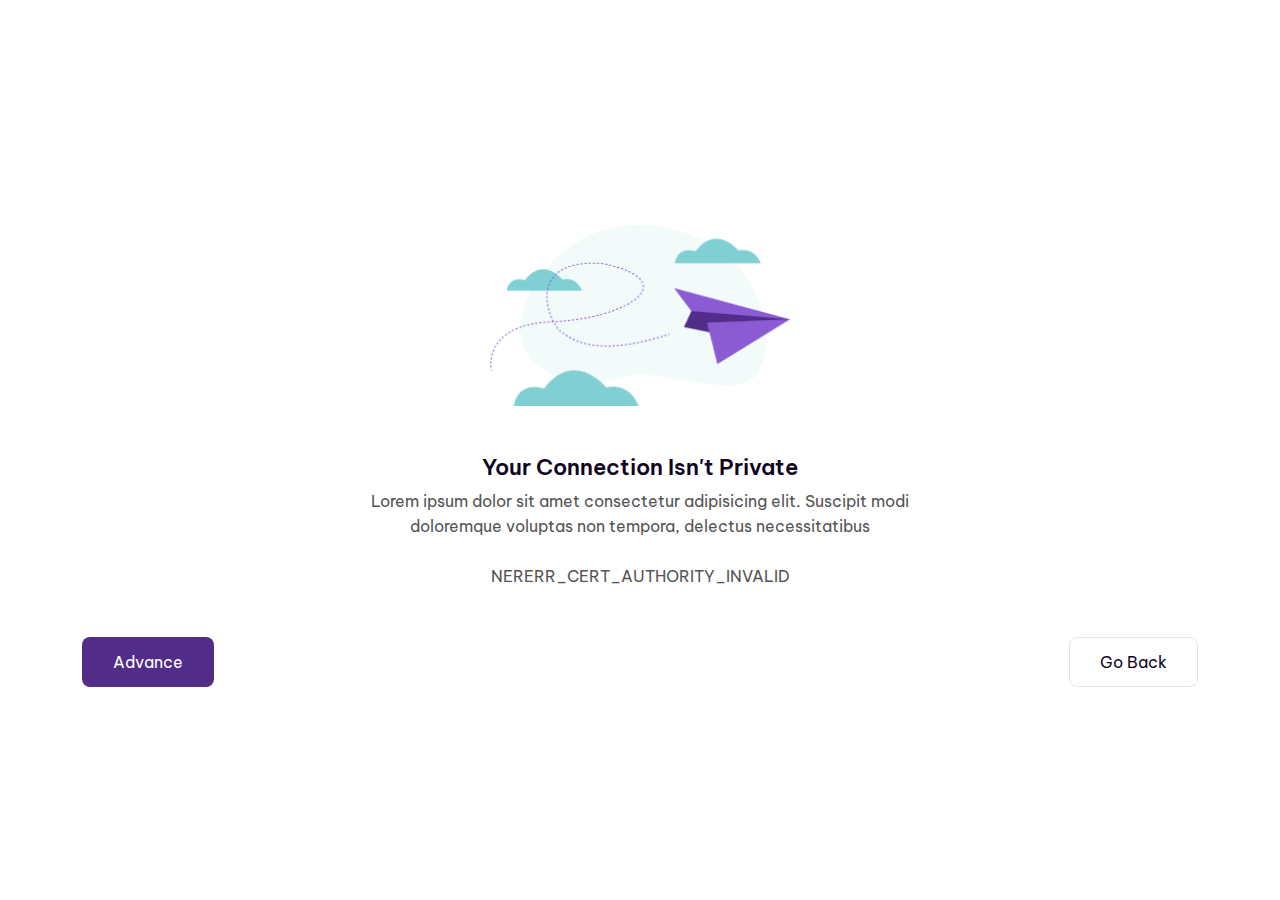
<file: private_info.html>
<!DOCTYPE html>
<html lang="en">

<head>
    <meta charset="UTF-8" />
    <meta http-equiv="X-UA-Compatible" content="IE=edge" />
    <meta name="viewport" content="width=device-width, initial-scale=1.0" />
    <title>Client Dashboard</title>
    <link rel="stylesheet" href="assets/css/all.min.css" />
    <link rel="stylesheet" href="assets/css/fontawesome.min.css" />
    <link rel="stylesheet" href="assets/css/bootstrap.min.css" />
    <link rel="stylesheet" href="assets/css/style.css" />
</head>

<body>
    <div class="main">
        <div class="container">
            <div class="private-info">
                <img src="assets/img/info-mail.png" alt="">
                <div class="text mt-5">
                    <h1>Your Connection Isn't Private</h1>
                    <p class="desc mt-2">Lorem ipsum dolor sit amet consectetur adipisicing elit. Suscipit modi doloremque voluptas non tempora, delectus necessitatibus</p>
                    <p class="mt-4">NERERR_CERT_AUTHORITY_INVALID</p>
                </div>
                <div class="btn-group mt-5">
                    <div><a href="#" class="btn">Advance</a></div>
                    <div><a href="#" class="btn btn_2">Go Back</a></div>
                </div>
            </div>
        </div>
    </div>

    <!-- JavaScript -->
    <script src="assets/js/jquery-3.6.4.min.js"></script>
    <script src="assets/js/all.min.js"></script>
    <script src="assets/js/fontawesome.min.js"></script>
    <script src="assets/js/bootstrap.min.js"></script>
    <script src="assets/js/style.js"></script>
</body>

</html>
</file>
<file: assets/css/style.css>
@import url("https://fonts.googleapis.com/css2?family=Be+Vietnam+Pro:wght@400;500;600;700&display=swap");

:root {
  /* COLOR */
  --primary-color: #512d89;
  --secondary-color: #7fcfd3;
  --title-color: #0f0324;
  --description-color: #545454;
  --white-color: #ffffff;
  --border-color: #e4e5e7;
  /* TYPOGRAPHY */
  --h1-font-size: 22px;
  --h2-font-size: 20px;
  --normal-font-size: 16px;
  --small-font-size: 13px;
  /* TYPOGRAPHY */
  --body-font: "Be Vietnam Pro", sans-serif;
}

/*========== BASE ==========*/
*,
::before,
::after {
  margin: 0;
  padding: 0;
  box-sizing: border-box;
}

.scroll-container {
  height: 20px;
  overflow-y: scroll;
}

.scroll-content {
  padding: 20px;
}

/* Hide default scrollbar */
::-webkit-scrollbar {
  width: 1px;
  height: 1px;
  padding: 5px;
}

::-webkit-scrollbar-track {
  background-color: var(--primary-color);
}

html {
  overflow-y: scroll;
  scroll-behavior: smooth;
}

body {
  font-family: var(--body-font);
  font-size: var(--normal-font-size);
  color: var(--title-color);
  line-height: 0;
}

h1,
h2,
h3,
h4,
h5,
h6,
ul {
  margin: 0;
}

h1 {
  font-size: var(--h1-font-size);
  color: var(--title-color);
  font-weight: 600;
}

h2 {
  font-size: var(--h2-font-size);
  color: var(--title-color);
  font-weight: 600;
}

p {
  font-size: var(--normal-font-size);
  color: var(--description-color);
  margin: 0;
  line-height: 1.6;
}

ul {
  margin: 0;
  padding: 0;
  list-style: none;
}

a {
  text-decoration: none;
  color: var(--title-color);
}

img {
  max-width: 100%;
  height: auto;
}

/* Common Css*/

.btn {
  padding: 12px 30px;
  border-radius: 8px;
  font-size: var(--normal-font-size);
  background: var(--primary-color);
  color: var(--white-color);
  transition: all 0.5s ease-in-out;
}

.btn:hover {
  padding: 12px 30px;
  border-radius: 8px;
  font-size: var(--normal-font-size);
  background: var(--secondary-color);
  color: var(--white-color);
}

.main {
  display: flex;
  justify-content: space-between;
  overflow: hidden;
  position: relative;
}

.body-content {
  width: 100%;
  margin-top: 60px;
  margin-left: 250px;
}

.body-container {
  margin: 50px 0;
  padding: 0 50px;
  width: 100%;
}

.page_number {
  display: flex;
  width: 250px;
  justify-content: space-between;
  align-items: center;
  margin: auto;
  margin-top: 10px;
  padding: 30px 0;
}

/* Side Navbar */

.side_navbar {
  padding: 50px 0;
  background: var(--white-color);
  box-shadow: 0px 8px 50px rgba(81, 45, 137, 0.08);
  height: 100vh;
  position: fixed;
  top: 0;
  left: 0;
  z-index: 2;
}

.side_navbar .nav {
  margin-top: 120px;
}

.side_navbar .user_profile img {
  width: 120px;
  height: 120px;
  border-radius: 100%;
  margin: auto;
  display: flex;
}

.side_navbar .client_name {
  margin-top: 20px;
  color: var(--title-color);
  font-size: 18px;
  font-weight: 800;
  text-align: center;
}

.side_navbar .review {
  display: flex;
  justify-content: space-between;
  justify-content: center;
  align-items: center;
  margin-top: 5px;
}

.side_navbar .review .icons {
  color: #ffc700;
}

.side_navbar .nav ul {
  width: 250px;
}

.side_navbar .nav ul li {
  margin-top: 20px;
}

.side_navbar .nav ul li a {
  display: flex;
  align-items: center;
  padding: 16px 20px;
  border-left: 3px solid transparent;
  transition: all 0.5s ease-in-out;
  color: var(--title-color);
}

.side_navbar .nav ul li a:hover,
.side_navbar .nav ul li a.active {
  border-left: 3px solid var(--primary-color);
  background: linear-gradient(90deg,
      rgba(127, 207, 211, 0.25) 0%,
      rgba(127, 207, 211, 0) 100%);
}

.side_navbar .nav .icons {
  margin-right: 10px;
}

/* Top Navbar */
.top_navabr {
  width: 100%;
  position: fixed;
  top: 0;
  right: 0;
  z-index: 1;
}

.top_navabr .navbar {
  padding: 25px 0;
  background: var(--white-color);
  box-shadow: 0px 8px 50px rgba(80, 45, 137, 0.11) !important;
  height: 80px;
}

.top-nav-content {
  position: absolute;
  right: 50px;
  top: 15px;
}

.top_navabr .navbar .nav-2 {
  display: none;
}

.top-nav-content .icons {
  margin-right: 30px;
}

.top-nav-content .notification {
  position: relative;
}

.top-nav-content .notification::after {
  content: "2";
  position: absolute;
  left: 10px;
  padding: 12px 10px;
  border-radius: 100px;
  font-size: 10px;
  background-color: var(--primary-color);
  color: var(--white-color);
}

/* Body Container */
.post_project {
  width: 100%;
  border: 1px solid var(--border-color);
  height: 500px;
  border-radius: 8px;
  overflow: hidden;
}

.body-container .nav {
  width: 100%;
  border-bottom: 1px solid var(--border-color);
  padding: 20px 20px;
  display: flex !important;
  justify-content: space-between;
}

.body-container .nav h1 {
  color: var(--title-color);
}

.body-container .nav h1 span {
  color: var(--description-color);
}

.body-container .nav .form-select {
  width: 250px;
}

.create-project {
  width: 100%;
  margin-top: 40px;
}

.create-project .card {
  border: none;
  margin: auto;
  max-width: 450px;
  text-align: center;
}

.create-project .card img {
  width: 80px;
  margin: auto;
}

.create-project .card .card-body {
  margin-top: 20px;
}

.create-project .card .card-body p {
  margin: 20px 0;
}

/* Last proposals received */

.post_project.user {
  width: 100%;
}

.proposals-list {
  max-height: 430px;
  overflow: auto;
}

.proposal-container {
  overflow: auto;
}

.proposals-list .proposal {
  padding: 20px;
  border-top: 1px solid var(--border-color);
  border-bottom: 1px solid var(--border-color);
  margin-top: 10px;
  display: flex;
  align-items: center;
  justify-content: space-between;
  flex-wrap: wrap;
}

.client-reviews {
  border-bottom: 1px solid var(--border-color);
  padding: 20px;
  border-top: 1px solid var(--border-color);
  margin-top: 10px;
}

.proposals-list .proposal.client {
  padding: 0;
  border: 0;
}

.client-reviews .reply {
  margin-top: 30px;
  font-weight: 500;
  color: var(--primary-color);
}

.freelancer-img {
  position: relative;
  z-index: -1;
}

.freelancer-img .active-box {
  position: absolute;
  width: 12px;
  height: 12px;
  background: var(--primary-color);
  bottom: 0;
  right: 3px;
  border: 1px solid var(--white-color);
  border-radius: 100px;
}

.freelancer-img .active-box.active {
  background: #1eaf58;
}

.freelancer-img img {
  width: 50px;
  height: 50px;
  border-radius: 100px;
}

.proposals-list .proposal .user {
  display: flex;
  align-items: center;
  flex-wrap: wrap;
  gap: 15px;
}

.proposals-list .proposal .user .proposal-info {
  margin-left: 20px;
}

.proposals-list .proposal .proposal-info .name {
  font-size: var(--small-font-size);
  font-weight: 600;
}

.proposals-list .proposal .proposal-info .project,
.proposals-list .proposal .proposal-info .messages {
  font-size: var(--small-font-size);
  color: var(--description-color);
}

.proposals-list .proposal .day p {
  font-size: var(--small-font-size);
  color: var(--description-color);
  display: flex;
  align-items: center;
}

.proposals-list .icons {
  margin-left: 5px;
  font-size: 10px;
}

/* Card Section Css */

.card-list {
  margin-top: 20px;
  text-align: center;
}

.card-list .card-row {
  display: flex !important;
  align-items: center;
  justify-content: start;
  flex-wrap: wrap;
}

.card-list .section-title h1 {
  margin: 10px 0;
}

.card-list .card-row {
  margin-top: 20px;
}

.card-list .card {
  padding: 30px 10px;
  box-shadow: 0px 8px 50px rgba(81, 45, 137, 0.08);
  border-radius: 16px;
  border-color: var(--border-color);
  position: relative;
  margin-right: 30px;
  margin-top: 20px;
  height: 100%;
}

.card-list .card::after {
  content: url("../img/next.png");
  background-size: 30px;
  background-repeat: no-repeat;
  background-position: center center;
  position: absolute;
  top: 50%;
  left: 108%;
  transform: translate(-50%, -108%);
}

@media screen and (max-width: 1650px) {
  .card-list .card::after {
    position: absolute;
    top: 50%;
    left: 112%;
    transform: translate(-50%, -112%);
  }
}

.card-list .card.ex-icon::after {
  display: none;
}

.card-list .card .card-icons {
  background: var(--primary-color);
  color: var(--white-color);
  display: flex;
  justify-content: center;
  align-items: center;
  margin: auto;
  border-radius: 100px;
  padding: 20px;
  text-align: center;
  max-width: 50px;
  max-height: 50px;
}

.card-list .card .card-body {
  height: 100%
}

.card-list .card .card-body h2 {
  margin: 15px 0;
  color: var(--title-color);
}

.card-list .card .card-body p {
  color: var(--description-color);
}

/* Active Project */

.no_proposal {
  margin: auto;
  width: 250px;
  text-align: center;
  margin-top: 80px;
}

.no_proposal h2 {
  margin-top: 20px;
  color: var(--title-color);
}

.post_project-active {
  border: 1px solid var(--border-color);
  height: 500px;
  overflow: hidden;
}

.proposals-list,
.active-project-group {
  width: 100%;
  height: 500px;
  overflow: auto;
}

.active-project {
  padding: 0 20px;
  width: 100%;
  overflow: auto;
}

.active-project .card {
  padding: 15px 20px;
  display: flex;
  flex-direction: row;
  align-items: center;
  justify-content: space-between;
  width: 100%;
  margin-top: 15px;
}

.active-project .card p {
  font-size: var(--small-font-size);
  color: var(--title-color);
  font-weight: 600;
}

.active-project .card h2 {
  font-size: 18px;
}

.active-project .card p span {
  color: var(--description-color);
}

.active-project .card a {
  font-size: var(--small-font-size);
  font-weight: 600;
}

/*=========================================== 
Find Talent Page
===========================================*/

.talent-page {
  width: 100%;
  height: 75vh;
  overflow-y: auto;
}

.proposallls:hover {
  background: #E1F2F3;
}

.client-page {
  height: 100%;
  overflow-y: hidden;
  overflow-x: auto;
}

.p-info {
  display: flex;
  justify-content: space-between;
  padding-top: 30px;
  border-top: 1px solid var(--border-color);
  margin-top: 50px;
  flex-wrap: wrap;
}

.p-info p {
  font-size: 18px;
  color: var(--description-color);
  font-weight: 600;
}

.p-info p span {
  font-size: 18px;
  color: var(--primary-color);
  font-weight: 600;
  margin-left: 10px;
}

@media screen and (max-width: 1850px) {
  .client-page {
    height: 100%;
    overflow-y: hidden;
    overflow-x: auto;
  }
}

.body-container .element .nav {
  border: 1px solid var(--border-color) !important;
  display: flex;
  justify-content: space-between;
  padding: 20px 20px;
  border-radius: 8px;
  background-color: var(--white-color);
}

.search-box {
  display: flex;
  align-items: center;
  padding: 5px;
  border: 1px solid var(--border-color);
  border-radius: 100px;
  max-width: 320px;
}

.search-box input[type="text"] {
  padding: 10px;
  border: none;
  border-radius: 4px 0 0 4px;
  width: 300px;
}

.search-box button[type="submit"] {
  background-color: var(--primary-color);
  color: #fff;
  border: none;
  padding: 10px;
  border-radius: 0 4px 4px 0;
  cursor: pointer;
  transition: background-color 0.2s ease-in-out;
  border-radius: 100px;
}

.search-box button[type="submit"]:hover {
  background-color: #3367d6;
}

.fa-search {
  font-size: 18px;
}

.talent_profile {
  padding: 30px 20px;
  border: 1px solid var(--border-color);
  border-radius: 8px;
  width: 100%;
}

.contact {
  margin-top: 20px;
}

.talent_profile .talent-info img {
  margin-right: 30px;
}

.freelancer_img {
  width: 100px;
  height: 100px;
  border-radius: 10000px;
}

.talent-info {
  width: 100%;
  display: flex;
  align-items: flex-start;
  justify-content: space-between;
  flex-wrap: wrap;
}

.freelancer_info {
  display: flex;
  align-items: center;
  justify-content: space-between;
  width: 100%;
  flex-wrap: wrap;
}

.freelancer {
  display: flex;
  align-items: center;
  flex-wrap: wrap;
}

.talent_profile .talent-info .down-icons-list,
.talent_profile .talent-info .down-icons-list .star,
.talent_profile .talent-info .down-icons-list .ex_icon {
  display: flex;
  justify-content: space-around;
  align-items: center;
}

.talent_profile .talent-info .down-icons-list {
  margin-top: 10px;
  flex-wrap: wrap;
  gap: 10px;
}

.talent_profile .talent-info .down-icons-list .ex_icon span {
  background: var(--primary-color);
  color: var(--white-color);
  display: flex;
  justify-content: center;
  align-items: center;
  margin: auto;
  border-radius: 100px;
  padding: 15px;
  text-align: center;
  max-width: 20px;
  max-height: 20px;
  margin-right: 10px;
}

.talent_profile .talent-info .down-icons-list .ex_icon span:nth-child(1) {
  background: #f3ebfd;
  color: #5f3799;
  border: 1px solid #5e37995d;
}

.talent_profile .talent-info .down-icons-list .ex_icon span:nth-child(2) {
  background: #fffae4;
  color: #f2ca4c;
  border: 1px solid #f2cb4c5b;
}

.talent_profile .talent-info .down-icons-list .ex_icon span:nth-child(3) {
  background: #e6f9fb;
  color: #7bc3c9;
  border: 1px solid #7bc2c956;
}

.talent_profile .talent-info .down-icons-list .ex_icon span .icons {
  font-size: 12px;
}

.talent_profile .talent-info .down-icons-list .star .icons {
  margin: 0 2px;
  color: #ffc700;
}

.talent_profile .talent-info .down-icons-list .country {
  margin-left: 15px;
}

.talent_profile .talent-info .down-icons-list .country img {
  margin-left: 15px;
  margin-right: 10px;
}

.talent_profile .about-freelancer {
  width: 100%;
  margin-top: 30px;
  color: var(--description-color);
}

.about-freelancer p,
.description_part p {
  display: inline-block;
  overflow: hidden;
  text-overflow: ellipsis;
  display: -webkit-box;
  -webkit-line-clamp: 3;
  -webkit-box-orient: vertical;
}

.talent_profile .keywords-group {
  margin-top: 20px;
  display: flex;
  align-items: center;
  flex-wrap: wrap;
  gap: 10px;
}

.talent_profile .keywords-group .ky_btn {
  font-size: var(--small-font-size);
  padding: 16px 16px;
  background: rgba(81, 45, 137, 0.05);
  border-radius: 100px;
  font-weight: 600;
  margin-right: 10px;
}

.description_part,
.text__content {
  max-height: 81px;
  overflow: hidden;
  transition: max-height 0.3s ease;
}


.text__content2 {
  max-height: 55px;
  overflow: hidden;
  transition: max-height 0.3s ease;
}

#toggleButton,
#toggleButton2 {
  color: var(--primary-color);
  font-weight: 600;
  font-size: 15px;
}

.text__content.showLess,
.text__content2.showLess {
  max-height: 100%;
}

.talent-page.freelancer_profile {
  overflow-x: auto;
}


/*=========================================== 
Talent Profile Page
===========================================*/

.about_us {
  padding: 20px;
  margin-top: 30px;
  border: 1px solid var(--border-color);
  border-radius: 8px;
}

.about_us .section-title {
  display: flex;
  justify-content: space-between;
  align-items: center;
  flex-wrap: wrap;
  gap: 10px;
}

.about_us .section-title .btn {
  background: var(--secondary-color);
}

.about_us p {
  margin-top: 30px;
  color: var(--description-color);
}

.freelancer_profile {
  height: 100%;
}

.seller_review .post_project,
.seller_review .proposals-list {
  height: auto !important;
}

.seller_review .ratting {
  display: flex;
  justify-content: space-between;
  align-items: center;
}

.seller_review .proposals-list .proposal .user .proposal-info p.name {
  font-size: 16px !important;
  font-weight: 600;
}

.seller_review .ratting p {
  display: flex;
  justify-content: space-between;
  align-items: center;
  margin-right: 20px;
}

.seller_review .ratting p,
.seller_review .ratting p .icons,
.seller_review .ratting p img {
  margin-right: 10px;
  font-size: var(--small-font-size);
  color: var(--primary-color);
  font-weight: 600;
}

.seller_review .ratting p .icons {
  color: #ffc700;
}

.seller_review .post_project .nav {
  border: none !important;
}

.seller_review .nav h1.ratting_number .icons {
  color: #ffc700;
  margin-right: 10px;
}

.seller_review .freelancer-img img {
  width: 70px;
  height: 70px;
  border-radius: 100px;
}

/*=========================================== 
Project Page
===========================================*/

.project_area {
  border: 1px solid var(--border-color);
  padding: 20px;
  border-radius: 8px;
}

.project_area .project_info .project_heading {
  margin-bottom: 30px;
}

.project_area .project_info h2 {
  margin-bottom: 15px;
}

.project_area .project_info .date {
  font-size: var(--small-font-size);
}

.project_area .box {
  border: 1px solid var(--border-color);
  padding: 20px;
  text-align: center;
  margin: 20px 0;
  border-radius: 8px;
}

.project_area .box .proposal_number {
  margin-top: 20px;
  font-size: 32px;
}

.project_area .box .btn {
  background: var(--primary-color);
  margin-left: 20px;
}

.contact .btn_part {
  display: flex;
  justify-content: space-between;
  align-items: center;
}

.contact .btn_part .icons_group .icons {
  padding: 10px;
  border-radius: 100px;
}

.contact .btn_part .icons_group .icons:nth-child(1) {
  background: var(--primary-color);
  color: var(--white-color);
}

.contact .btn_part .icons_group .icons:nth-child(2) {
  background: var(--secondary-color);
  color: var(--white-color);
}

/* Private-Info Page */

.private-info {
  position: relative;
  left: 50%;
  top: 75%;
  transform: translate(-50%, -50%);
  width: 100%;
  height: 100vh;

}

.private-info img {
  width: 300px;
  height: auto;
  display: flex;
  margin: auto;
}

.private-info .text {
  max-width: 550px;
  margin: auto;
  text-align: center;
}

.btn-group {
  display: flex;
  justify-content: space-between;
  align-items: center;
}

.btn-group .btn.btn_2 {
  border: 1px solid var(--border-color);
  background: transparent;
  color: var(--title-color);
}

.btn-group .btn.btn_2:hover {
  background: var(--primary-color);
  color: var(--white-color);
}

.private-info .desc {
  max-width: 550px;
}

/*=========================================== 
Popup
===========================================*/

.modal-open .modal {
  padding-left: 0 !important;
}

.modal.show .modal-dialog {
  padding: 20px;
  padding-left: 5px;
}

.modal-dialog {
  width: 850px;
  max-width: 100%;
  border-radius: 8px;
}

.modal-title span {
  font-size: 16px;
  font-weight: 400;
  color: var(--description-color);
}

.modal-content {
  background: var(--white-color);
  border-radius: 8px;
}

.btn-close {
  opacity: 1;
  background: transparent;
  border: none;
  font-size: 22px;
  color: var(--title-color);
  --bs-btn-close-focus-opacity: 0;
}

/* Proceed Popoup */

#proceed .modal-dialog,
#released .modal-dialog {
  width: 450px;
}

.proceed .btn-group {
  justify-content: flex-start;
  gap: 10px;
}

.proceed .btn-group div {
  width: 100%;
}

.proceed a.btn {
  width: inherit;
}

.released {
  text-align: center;
}

/* Support Popup */

.user-info .items {
  display: flex;
  justify-content: space-between;
  align-items: center;
  flex-wrap: wrap;
  gap: 20px;
}

.user-info .item {
  margin-top: 30px;
  width: 100%;
}

.user-info .btn {
  margin-top: 30px;
  border-radius: 1000px;
  width: 100%;
}

.items input {
  padding: 12px 15px;
  border-radius: 80px;
  background: var(--bg-color);
  border: 1px solid var(--border-color);
  width: 100%;
  box-sizing: border-box;
  color: var(--title-color);
  margin-top: 20px;
}

.items textarea {
  padding: 12px 15px;
  border-radius: 16px;
  background: var(--bg-color);
  border: 1px solid var(--border-color);
  width: 100%;
  box-sizing: border-box;
  color: var(--title-color);
  margin-top: 20px;
}

/* Create Project Popup */

.checkbox_item {
  display: flex;
}

.items .checkbox {
  width: auto;
  margin-top: 0;
  margin-right: 15px;
}

/* Notification Popup */
.notification {
  overflow: auto;
  height: 500px;
}

.notification .sourch,
.notification .item {
  display: flex;
  justify-content: space-between;
  align-items: center;
}

.notification .item {
  padding: 20px;
  border: 1px solid var(--border-color);
  border-radius: 16px;
  margin-top: 20px;
  opacity: 0.4;
}

.notification .item.active {
  padding: 20px;
  border: 1px solid var(--border-color);
  border-radius: 16px;
  background: var(--white-color);
  margin-top: 20px;
  opacity: 1;
}

.notification .sourch img {
  margin-right: 20px;
  width: 50px;
  height: 50px;
  border-radius: 100px;
}

.notification .sourch .text {
  margin-top: -8px;
}

.notification .sourch .text p {
  margin-bottom: 16px;
  font-size: 18px;
  font-weight: 600;
  color: var(--title-color);
}

/* Edit Profile Popup  */
.upload-img {
  display: flex;
  align-items: center;
  flex-wrap: wrap;
  gap: 15px;
}

.upload-img p {
  margin-left: 30px;
}

.upload-img canvas {
  height: 170px;
  width: 170px;
  border-radius: 100px;
  background: var(--border-color);
}

/* Responcive Part */

@media screen and (max-width: 1350px) {
  .body-content {
    margin-left: 0;
  }

  .side_navbar {
    display: none;
  }

  .navbar-toggler {
    display: block !important;
  }

  .card-list .card::after {
    display: none;
  }

  .card-list .card {
    width: 100%;
    margin-right: 0;
  }

  .EXXX {
    position: fixed;
  }


  .top_navabr .navbar .nav-2 {
    display: block !important;
    background: var(--white-color);
    margin-top: 30px;
    height: 100vh;
    padding: 30px 30px;
    width: 100%;
    position: absolute;
    top: 60px;
    left: 0;
  }

  navbar-collapse.collapse.show .top_navabr .navbar .nav-2 {
    display: block;
  }

  .top_navabr .navbar .nav-2 li {
    margin-top: 20px;
  }

  .top_navabr .navbar .nav-2 li .icons {
    margin-right: 10px;
  }
}


@media screen and (max-width: 991px) {

  .body-container {
    margin-left: 0;
  }

  .post_project.user {
    margin-top: 20px;
  }

  .page_number {
    padding-bottom: 120px;
  }

  .active-project-group,
  .post_project-active {
    height: 100% !important;
  }

  .active-project-group {
    padding-bottom: 20px;
  }

  .proposals-list {
    max-height: 100%;
  }
}

@media screen and (max-width: 800px) {
  .card-list .card-row .card {
    width: 100%;
    overflow: hidden;
  }

  .card-list .card-row img {
    rotate: 90deg;
  }

  .body-container .nav {
    display: block !important;
  }

  .body-container .nav .form-select {
    margin-top: 20px;
    width: 100% !important;
  }
}

@media screen and (max-width: 768px) {
  .proposals-list .client-reviews {
    display: flex;
    flex-direction: column;
    flex-wrap: wrap;
    gap: 10px;
  }

  .active-project .card {
    display: flex;
    flex-direction: column;
    gap: 20px;
    text-align: center;
  }

  .talent_profile {
    display: flex;
    flex-direction: column;
  }

  .talent_profile .btn {
    margin-top: 30px;
    width: 100%;
  }

  .search-box input[type="text"] {
    width: 100%;
  }

  .body-container .element .nav .search-box {
    max-width: 100% !important;
    margin-top: 20px;
  }

  .seller_review .nav h1.ratting_number {
    margin-top: 20px;
  }

  .freelancer_img {
    margin-bottom: 20px;
  }
}

@media screen and (max-width: 576px) {
  .top-nav-content {
    right: 16px !important;
  }

  .body-container {
    padding: 0 20px;
  }

  .notification .item {
    display: flex;
    flex-direction: column;
    flex-wrap: wrap;
    gap: 10px;
  }

  .talent-page.freelancer_profile {
    height: 100%;
  }

  .client-page {
    height: 100%;
    overflow-y: hidden;
    overflow-x: auto;
  }

  .day {
    margin-top: 10px;
  }
}

@media screen and (max-width: 400px) {
  .proposals-list .proposal {
    align-items: self-start;
  }

  .proposals-list .proposal .user .proposal-info {
    margin-left: 0;
  }

}
</file>
